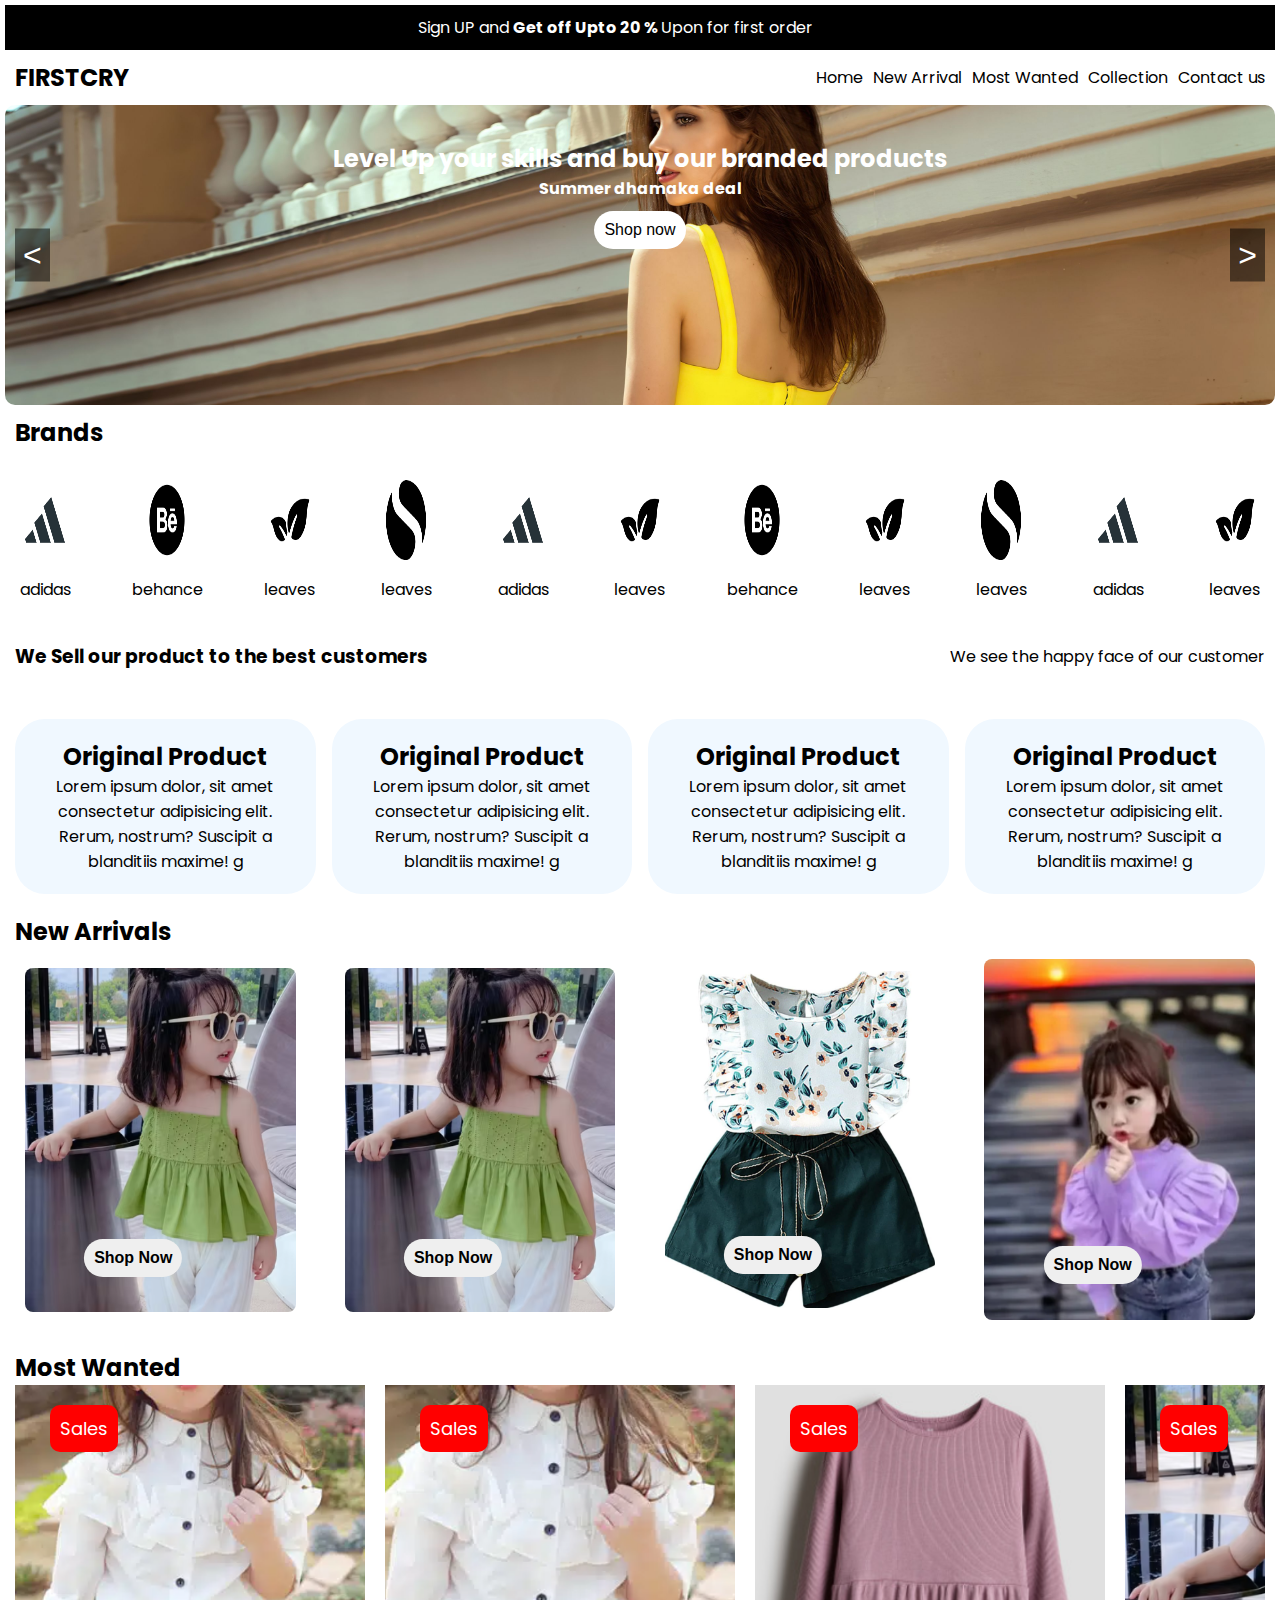
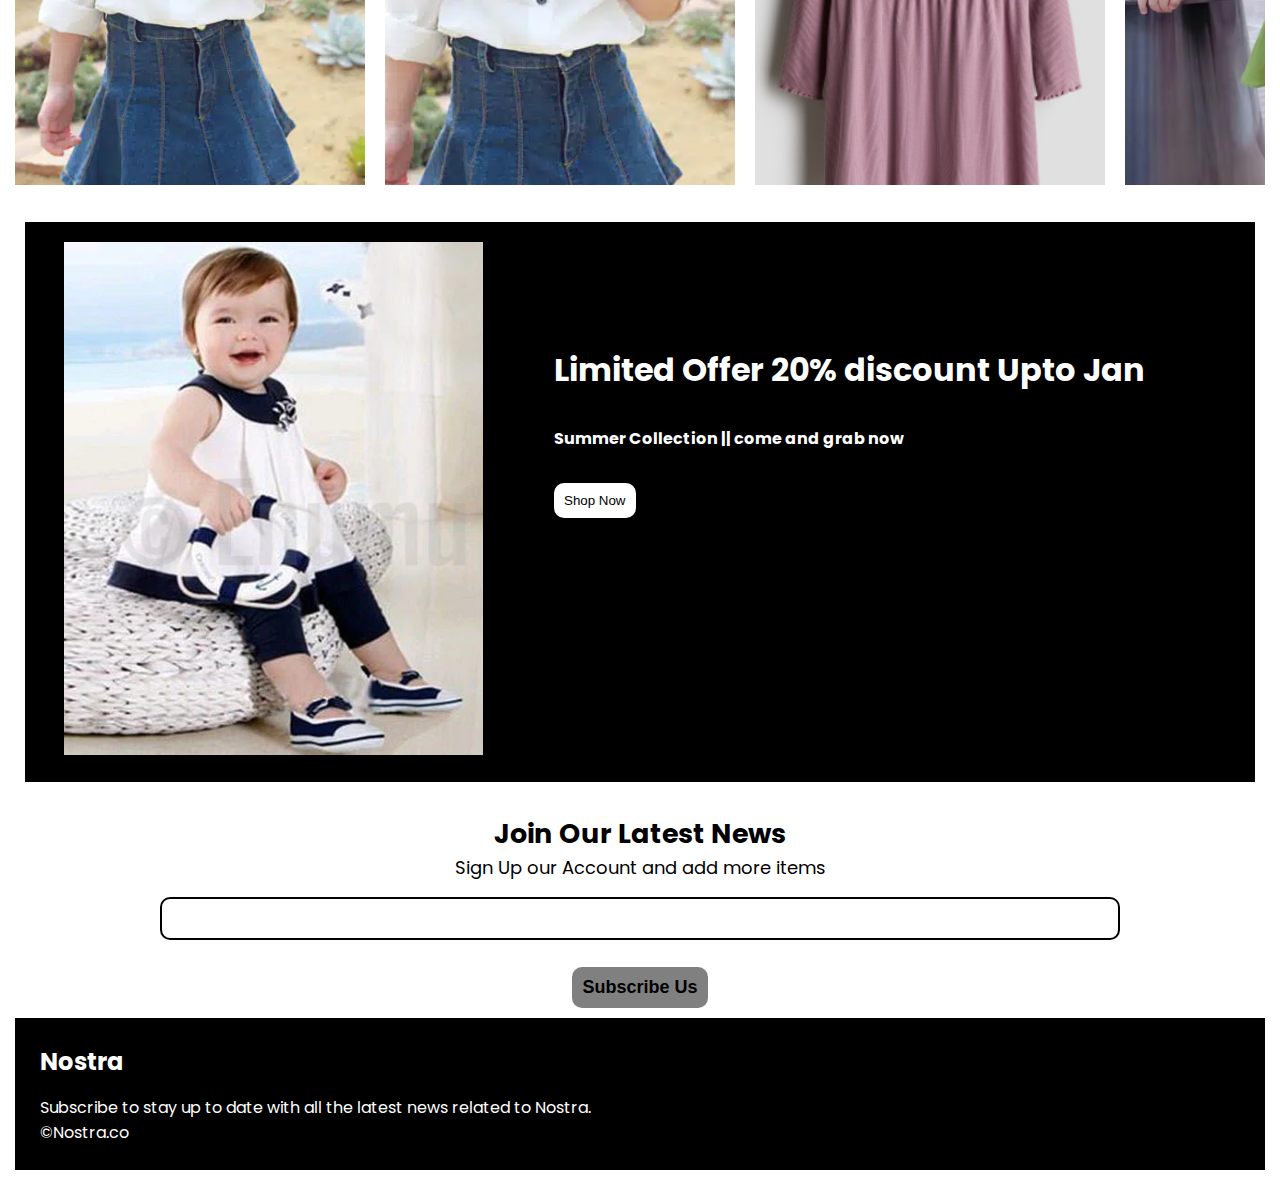
<file: index.html>
<!DOCTYPE html>
<html lang="en">
<head>
    <meta charset="UTF-8">
    <meta name="viewport" content="width=device-width, initial-scale=1.0">
    <title>Nostra</title>
    <link rel="stylesheet" href="style.css">

    <!--Font-Family-->
    <link href="https://fonts.googleapis.com/css2?family=Poppins:wght@400;500;600;700&display=swap" rel="stylesheet">

    <!--Fontawesome CDN Link-->
    <link rel="stylesheet" href="https://cdnjs.cloudflare.com/ajax/libs/font-awesome/6.4.2/css/all.min.css"
        integrity="sha512-z3gLpd7yknf1YoNbCzqRKc4qyor8gaKU1qmn+CShxbuBusANI9QpRohGBreCFkKxLhei6S9CQXFEbbKuqLg0DA=="
        crossorigin="anonymous" referrerpolicy="no-referrer" />
</head>
<body>
    <div class="offer" id="special-offer">
        <p>Sign UP and <span class="new">Get off Upto 20 % </span>Upon for first order
        <i id="offer-bar" class="fa-solid fa-x" style="color: hwb(230 94% 4%); margin-left: 50px;" ></i></p>
    </div>
    <div class="Header-section">
        <h2 class="header-heading">FIRSTCRY</h2>
        <ul class="header-list">
            <li class="list-section"><a href="index.html">Home</a></li>
            <li class="list-section"><a href="#New-Arrivals-clothes">New Arrival</a></li>
            <li class="list-section"><a href="#Most-wanted-items">Most Wanted</a></li>
            <li class="list-section"><a href="Collecyions.html">Collection</a></li>
            <li class="list-section"><a href="Contact.html">Contact us</a></li>
        </ul>
        <div class="navbar-menu-toggle">
            <i id="side-navbar-activate" class="fa-solid fa-bars"></i>
        </div>
    </div>

    <!--side nav bar-->
    <div class="side-navbar"> 
        <p style="text-align: right;">
            <i id="side-navbar-close" class="fa-solid fa-xmark"></i>
        </p>
        <ul class="side-navbar-links">
            <li class="side-navbar-link"><a href="index.html">Home</a></li>
            <li class="side-navbar-link"><a href="#New-Arrivals-clothes">New Arrival</a></li>
            <li class="side-navbar-link"><a href="#Most-wanted-items">Most Wanted</a></li>
            <li class="side-navbar-link"><a href="Collecyions.html">Collections</a></li>
            <li class="side-navbar-link"><a href="Contact.html">Contact us</a></li>
        </ul>
    </div>
    <!-- slider content-->
    <div class="Slider-container">
        <div class="Slider-bars">
            <div class="slides">
                <img src="images/slider2.jpeg" alt="">
            </div>
            <div class="slides">
                <img src="images/slider2.jpeg" alt="">
            </div>
            <div class="slides">
                <img src="images/slider3.jpeg" alt="">
            </div>
        </div>
        <div class="Slider-content-text">
            <h2>Level Up your skills and buy our branded products</h2>
            <h4>Summer dhamaka deal</h4>
            <button>Shop now</button>
        </div>
        <div class="buttons">
            <button class="prev"><</button>
            <button class="next">></button>
        </div>
        
    </div>

    <h2 class="brands">Brands</h2>
    <div class="Brands-section">
        <div class="brands-sections">
            <img src="./images/adidas.png" alt="">
            <p>adidas</p>
        </div>
        <div class="brands-sections">
            <img src="./images/behance.png" alt="">
            <p>behance</p>
        </div>
        <div class="brands-sections">
            <img src="./images/leaves.png" alt="">
            <p>leaves</p>
        </div>
        <div class="brands-sections">
            <img src="./images/simple.png" alt="">
            <p>leaves</p>
        </div>
        <div class="brands-sections">
            <img src="./images/adidas.png" alt="">
            <p>adidas</p>
        </div>
        <div class="brands-sections">
            <img src="./images/leaves.png" alt="">
            <p>leaves</p>
        </div>
        <div class="brands-sections">
            <img src="./images/behance.png" alt="">
            <p>behance</p>
        </div>
        <div class="brands-sections">
            <img src="./images/leaves.png" alt="">
            <p>leaves</p>
        </div>
        <div class="brands-sections">
            <img src="./images/simple.png" alt="">
            <p>leaves</p>
        </div>
        <div class="brands-sections">
            <img src="./images/adidas.png" alt="">
            <p>adidas</p>
        </div>
        <div class="brands-sections">
            <img src="./images/leaves.png" alt="">
            <p>leaves</p>
        </div>
    </div>
    <div class="Service-section">
        <div class="service-header">
            <div class="service-text">
                <h3>We Sell our product to the best customers</h3>
            </div>
            <div class="service-text">
                <p>We see the happy face of our customer</p>
            </div>
        </div>
        <div class="Service-sections-1">
            <div class="Service-section--2">
                <i class="fa-regular fa-circle-check" style="color: #000205; font-size: 3vw; margin-bottom: 10px;"></i>
                <h2>Original Product</h2>
                <p>Lorem ipsum dolor, sit amet consectetur adipisicing elit. Rerum, nostrum? Suscipit a blanditiis maxime! g</p>
            </div>
            <div class="Service-section--2">
                <i class="fa-regular fa-face-smile" style="color: #000000; font-size: 3vw; margin-bottom: 10px;"></i>
                <h2>Original Product</h2>
                <p>Lorem ipsum dolor, sit amet consectetur adipisicing elit. Rerum, nostrum? Suscipit a blanditiis maxime! g</p>
            </div>
            <div class="Service-section--2">
                <i class="fa-solid fa-truck-fast" style="color: #000000; font-size: 3vw; margin-bottom: 10px;"></i>
                <h2>Original Product</h2>
                <p>Lorem ipsum dolor, sit amet consectetur adipisicing elit. Rerum, nostrum? Suscipit a blanditiis maxime! g</p>
            </div>
            <div class="Service-section--2">
                <i class="fa-solid fa-broom" style="color: #000000; font-size: 3vw; margin-bottom: 10px;"></i>
                <h2>Original Product</h2>
                <p>Lorem ipsum dolor, sit amet consectetur adipisicing elit. Rerum, nostrum? Suscipit a blanditiis maxime! g</p>
            </div>
        </div>
    </div>
    <div class="New-Arrivals-clothes" id="New-Arrivals-clothes">
        <h2>New Arrivals</h2>
        <div class="Arrival-clothes">
            <div class="arrivals-latest">
                <img src="./images/photos (2).png" alt="">
                <button class="btns-shop">Shop Now</button>
            </div>
            <div class="arrivals-latest">
                <img src="./images/photos (2).png" alt="">
                <button class="btns-shop">Shop Now</button>
            </div>
            <div class="arrivals-latest">
                <img src="./images/photos (11).png" alt="">
                <button class="btns-shop">Shop Now</button>
            </div>
            <div class="arrivals-latest">
                <img src="./images/photos (10).png" alt="">
                <button class="btns-shop">Shop Now</button>
            </div>
        </div>
    </div>
    <!--Most wanted-->
    <div class="Most-wanted-items" id="Most-wanted-items">
        <h2 class="most-wanted-heading">Most Wanted</h2>
        <div class="most-wanted-slider">
            <div class="most-wanted-topics">
                <div class="most-wanted-images">
                    <p>Sales</p>
                    <img src="./images/photos (9).png" alt="">
                </div>
                <div class="most-wanted-images">
                    <p>Sales</p>
                    <img src="./images/photos (8).png" alt="">
                </div>
                <div class="most-wanted-images">
                    <p>Sales</p>
                    <img src="./images/photos (3).png" alt="">
                </div>
                <div class="most-wanted-images">
                    <p>Sales</p>
                    <img src="./images/photos (2).png" alt="">
                </div>
                <div class="most-wanted-images">
                    <p>Sales</p>
                    <img src="./images/photos (6).png" alt="">
                </div>
                <div class="most-wanted-images">
                    <p>Sales</p>
                    <img src="./images/photos (5).png" alt="">
                </div>
                <div class="most-wanted-images">
                    <p>Sales</p>
                    <img src="./images/photos (2).png" alt="">
                </div>
                <div class="most-wanted-images">
                    <p>Sales</p>
                    <img src="./images/photos (11).png" alt="">
                </div>
                <div class="most-wanted-images">
                    <p>Sales</p>
                    <img src="./images/photos (2).png" alt="">
                </div>
                <div class="most-wanted-images">
                    <p>Sales</p>
                    <img src="./images/photos (6).png" alt="">
                </div>
                <div class="most-wanted-images">
                    <p>Sales</p>
                    <img src="./images/photos (5).png" alt="">
                </div>
            </div>
        </div>
    </div>
    <div class="Limited-offers">
        <div class="offer-sales">
            <img src="./images/photos (7).png" alt="">
        </div>
        <div class="offer-sales-text">
            <h2 class="heading-text">Limited Offer 20% discount Upto Jan</h2>
            <p>Summer Collection || come and grab now</p>
            <button>Shop Now</button>
        </div>
    </div>
    <div class="news-letter"> 
        <h2>Join Our Latest News</h2>
        <p>Sign Up our Account and add more items</p>
        <div class="news">
            <input type="search">
        </div>
        <div class="buttons-news">
            <button>Subscribe Us</button>
        </div>
    </div>
    <div class="footer-container">
        <div class="footer-section">
            <div class="footer-section--1">
                <h2>Nostra</h2>
                <p>Subscribe to stay up to date with all the latest news related to Nostra.</p>
            </div>
            <div class="footer-section--2">
                <i class="icon fa-brands fa-instagram" style="color: #ffffff;"></i>
                <i class="icon fa-brands fa-twitter" style="color: #ffffff;"></i>
                <i class="icon fa-brands fa-facebook"></i>
            </div>
            <div>
                <p>&COPY;Nostra.co</p>
            </div>
        </div>
    </div>
    <script src="nostra.js"></script>
</body>
</html>
</file>
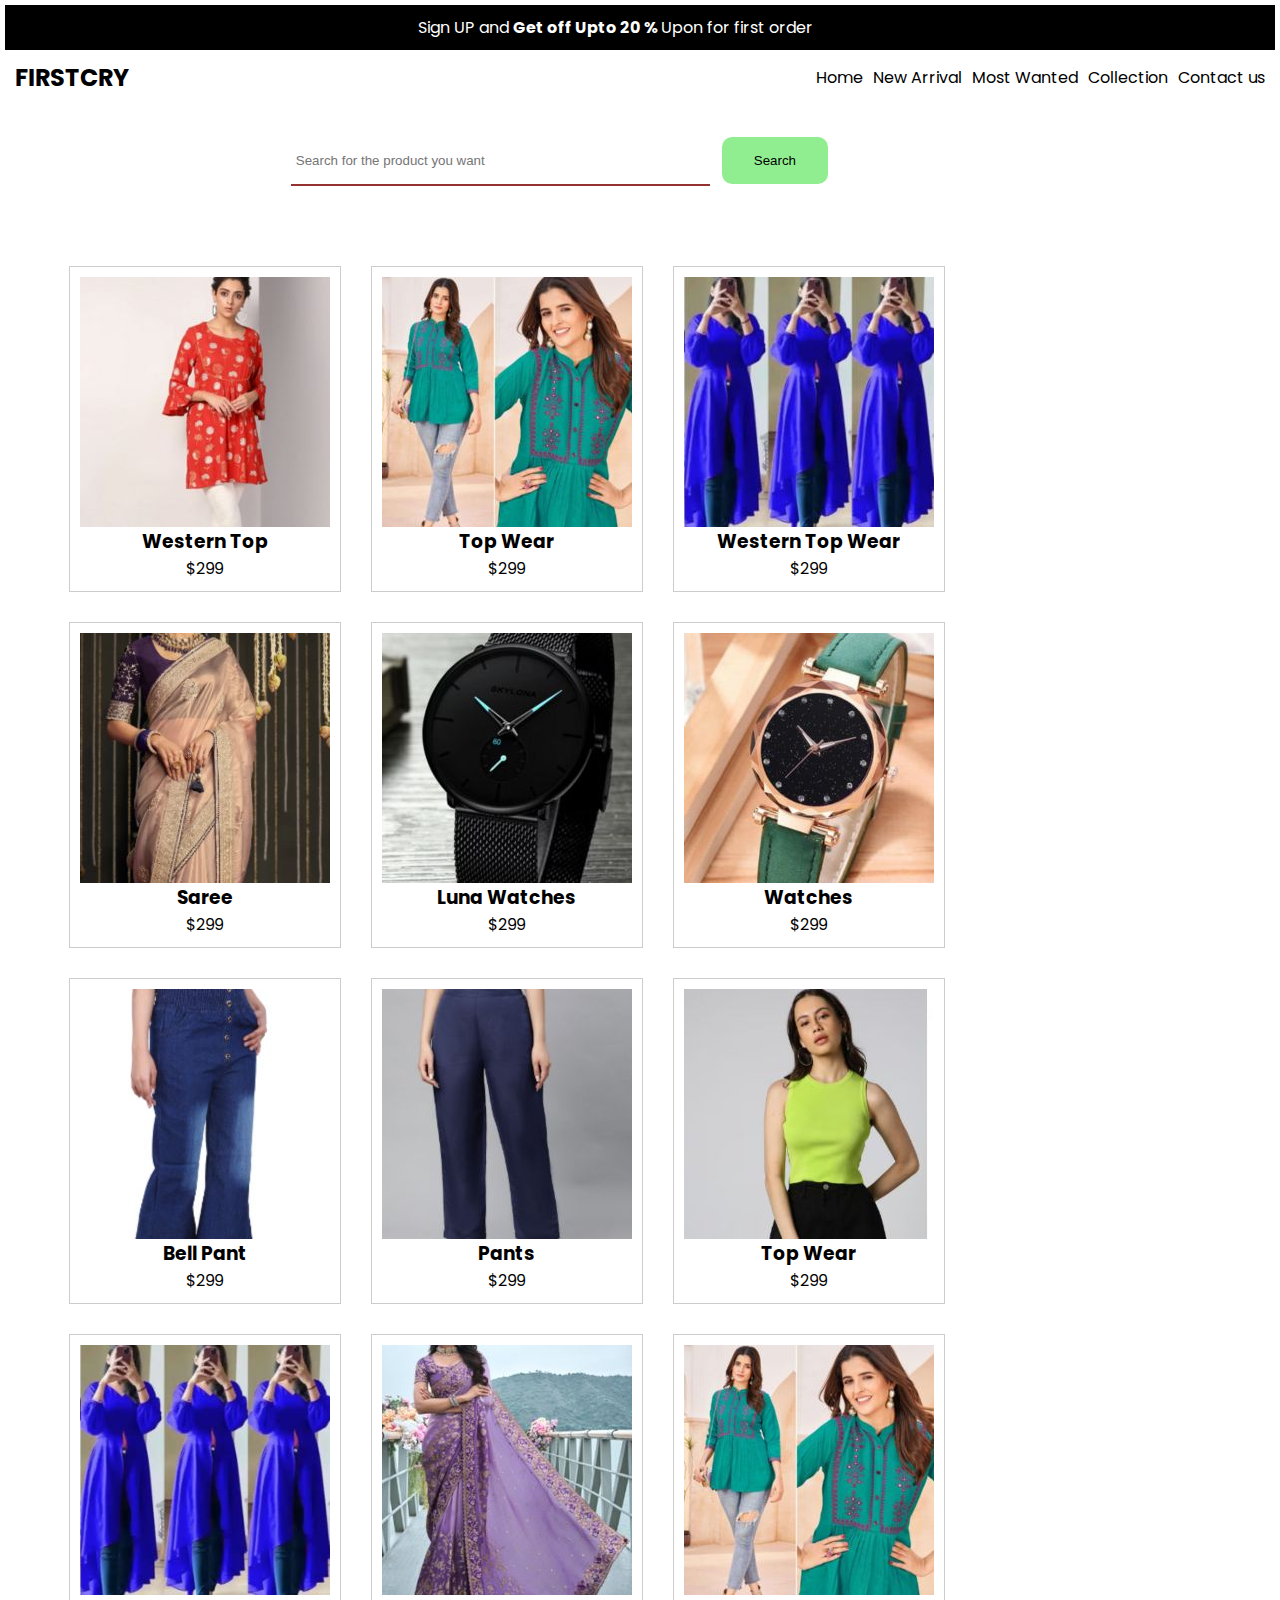
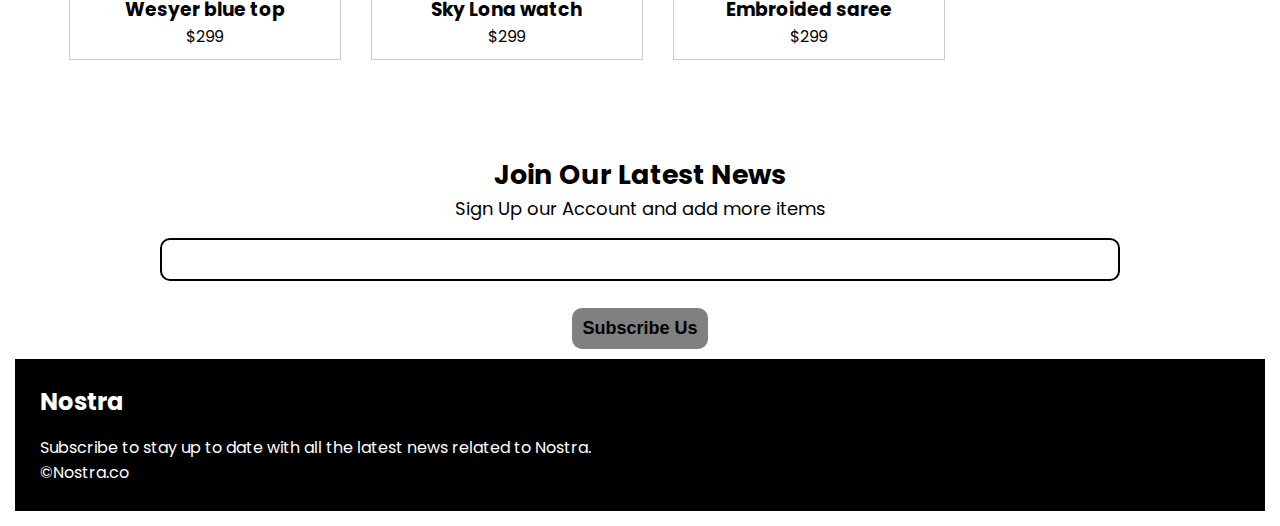
<file: Collecyions.html>
<!DOCTYPE html>
<html lang="en">
<head>
    <meta charset="UTF-8">
    <meta name="viewport" content="width=device-width, initial-scale=1.0">
    <title>Collections</title>

    <link rel="stylesheet" href="style.css">

    <!--Font-Family-->
    <link href="https://fonts.googleapis.com/css2?family=Poppins:wght@400;500;600;700&display=swap" rel="stylesheet">

    <!--Fontawesome CDN Link-->
    <link rel="stylesheet" href="https://cdnjs.cloudflare.com/ajax/libs/font-awesome/6.4.2/css/all.min.css"
        integrity="sha512-z3gLpd7yknf1YoNbCzqRKc4qyor8gaKU1qmn+CShxbuBusANI9QpRohGBreCFkKxLhei6S9CQXFEbbKuqLg0DA=="
        crossorigin="anonymous" referrerpolicy="no-referrer" />
</head>
<body>
    <div class="offer" id="special-offer">
        <p>Sign UP and <span class="new">Get off Upto 20 % </span>Upon for first order
        <i id="offer-bar" class="fa-solid fa-x" style="color: hwb(230 94% 4%); margin-left: 50px;" ></i></p>
    </div>
    <div class="Header-section">
        <h2 class="header-heading">FIRSTCRY</h2>
        <ul class="header-list">
            <li class="list-section"><a href="index.html">Home</a></li>
            <li class="list-section"><a href="#New-Arrivals-clothes">New Arrival</a></li>
            <li class="list-section"><a href="#Most-wanted-items">Most Wanted</a></li>
            <li class="list-section"><a href="Collecyions.html">Collection</a></li>
            <li class="list-section"><a href="Contact.html">Contact us</a></li>
        </ul>
        <div class="navbar-menu-toggle">
            <i id="side-navbar-activate" class="fa-solid fa-bars"></i>
        </div>
    </div>

    <!--side nav bar-->
    <div class="side-navbar"> 
        <p style="text-align: right;">
            <i id="side-navbar-close" class="fa-solid fa-xmark"></i>
        </p>
        <ul class="side-navbar-links">
            <li class="side-navbar-link"><a href="index.html">Home</a></li>
            <li class="side-navbar-link"><a href="#New-Arrivals-clothes">New Arrival</a></li>
            <li class="side-navbar-link"><a href="#Most-wanted-items">Most Wanted</a></li>
            <li class="side-navbar-link"><a href="Collecyions.html">Collections</a></li>
            <li class="side-navbar-link"><a href="Contact.html">Contact us</a></li>
        </ul>
    </div>
    <div class="product-search">
        <div class="product-search-1">
            <input id="search" type="search" placeholder="Search for the product you want">
            <button class="search-btns" onclick="button">Search</button>
        </div>
    </div>
    <!--<div class="buttonss-sections">
        <button class="button-values">TopWear</button>
        <button class="button-values">BottomWear</button>
        <button class="button-values">Jackets</button>
        <button class="button-values">Watches</button>
        <button class="button-values">Saree</button>
        <button class="button-values">Weatern Tops</button>
    </div>-->
    <div class="contins-words" id="Product--continer">
        <div id="pro-section">
            <div class="products-container">
                <img src="./images/tops (1).jpg" alt="">
                <h3>Western Top</h3>
                <p>$299</p>
            </div>
            <div class="products-container">
                <img src="./images/tops (2).jpg" alt="">
                <h3>Top Wear</h3>
                <p>$299</p>
            </div>
            <div class="products-container">
                <img src="./images/tops (3).jpg" alt="">
                <h3>Western Top Wear</h3>
                <p>$299</p>
            </div>
            <div class="products-container">
                <img src="./images/tops (4).jpg" alt="">
                <h3>Saree</h3>
                <p>$299</p>
            </div>
            <div class="products-container">
                <img src="./images/tops (5).jpg" alt="">
                <h3>Luna Watches</h3>
                <p>$299</p>
            </div>
            <div class="products-container">
                <img src="./images/tops (6).jpg" alt="">
                <h3>Watches</h3>
                <p>$299</p>
            </div>
            <div class="products-container">
                <img src="./images/tops (7).jpg" alt="">
                <h3>Bell Pant</h3>
                <p>$299</p>
            </div>
            <div class="products-container">
                <img src="./images/tops (8).jpg" alt="">
                <h3>Pants</h3>
                <p>$299</p>
            </div>
            <div class="products-container">
                <img src="./images/tops (9).jpg" alt="">
                <h3>Top Wear</h3>
                <p>$299</p>
            </div>
            <div class="products-container">
                <img src="./images/tops (3).jpg" alt="">
                <h3>Wesyer blue top</h3>
                <p>$299</p>
            </div>
            <div class="products-container">
                <img src="./images/top11.jpg" alt="">
                <h3>Sky Lona watch</h3>
                <p>$299</p>
            </div>
            <div class="products-container">
                <img src="./images/tops (2).jpg" alt="">
                <h3>Embroided saree</h3>
                <p>$299</p>
            </div>
        </div>
    </div>
    <div class="news-letter"> 
        <h2>Join Our Latest News</h2>
        <p>Sign Up our Account and add more items</p>
        <div class="news">
            <input type="search">
        </div>
        <div class="buttons-news">
            <button>Subscribe Us</button>
        </div>
    </div>
    <div class="footer-container">
        <div class="footer-section">
            <div class="footer-section--1">
                <h2>Nostra</h2>
                <p>Subscribe to stay up to date with all the latest news related to Nostra.</p>
            </div>
            <div class="footer-section--2">
                <i class="icon fa-brands fa-instagram" style="color: #ffffff;"></i>
                <i class="icon fa-brands fa-twitter" style="color: #ffffff;"></i>
                <i class="icon fa-brands fa-facebook"></i>
            </div>
            <div>
                <p>&COPY;Nostra.co</p>
            </div>
        </div>
    </div>
    <script src="collection.js"></script>
</body>
</html>
</file>
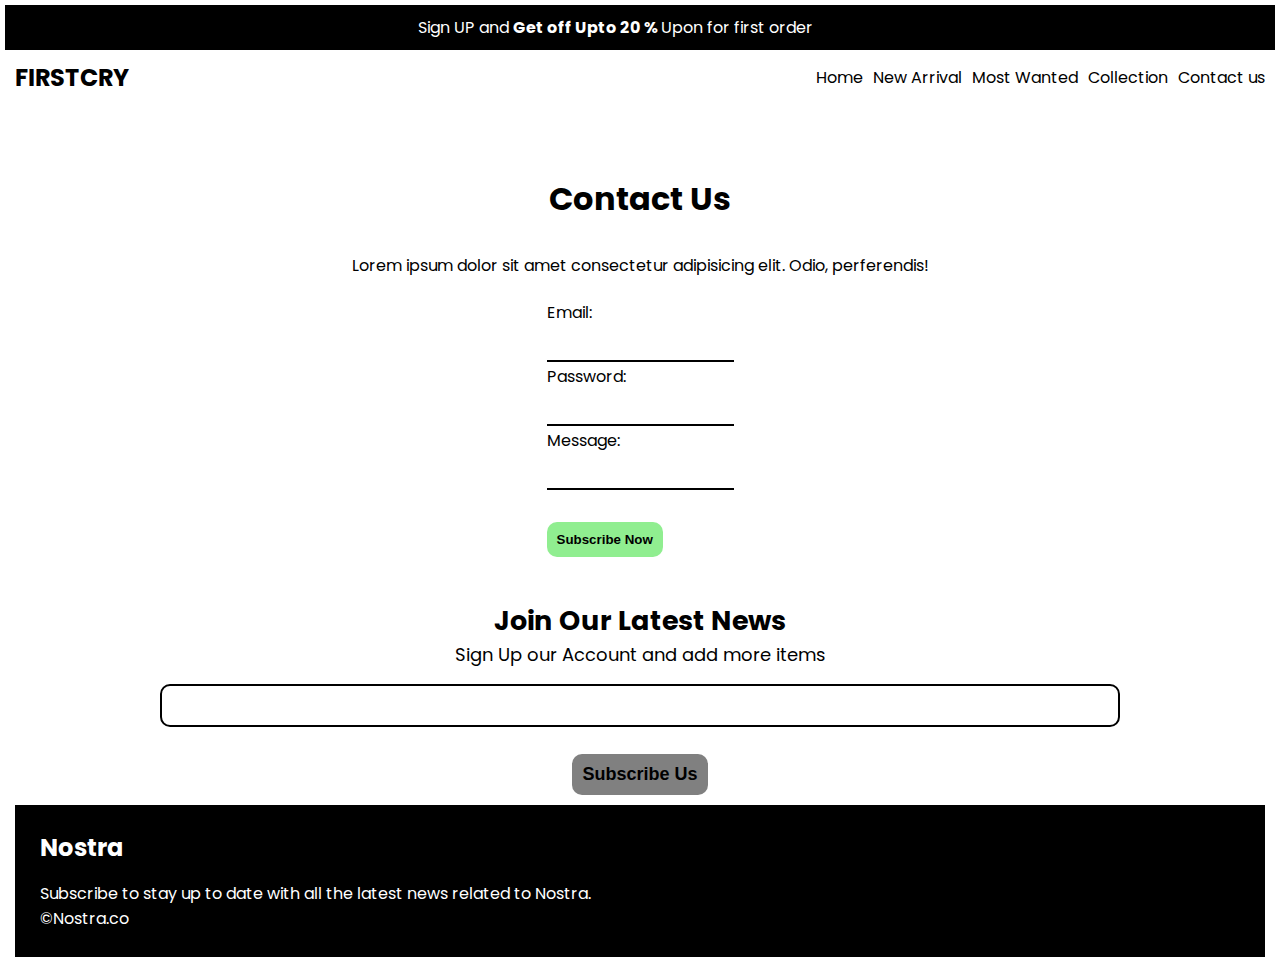
<file: Contact.html>
<!DOCTYPE html>
<html lang="en">
<head>
    <meta charset="UTF-8">
    <meta name="viewport" content="width=device-width, initial-scale=1.0">
    <title>Contact Details</title>
    <link rel="stylesheet" href="style.css">

    <!--Font-Family-->
    <link href="https://fonts.googleapis.com/css2?family=Poppins:wght@400;500;600;700&display=swap" rel="stylesheet">

    <!--Fontawesome CDN Link-->
    <link rel="stylesheet" href="https://cdnjs.cloudflare.com/ajax/libs/font-awesome/6.4.2/css/all.min.css"
        integrity="sha512-z3gLpd7yknf1YoNbCzqRKc4qyor8gaKU1qmn+CShxbuBusANI9QpRohGBreCFkKxLhei6S9CQXFEbbKuqLg0DA=="
        crossorigin="anonymous" referrerpolicy="no-referrer" />
</head>
<body>
    <div class="offer" id="special-offer">
        <p>Sign UP and <span class="new">Get off Upto 20 % </span>Upon for first order
        <i id="offer-bar" class="fa-solid fa-x" style="color: hwb(230 94% 4%); margin-left: 50px;" ></i></p>
    </div>
    <div class="Header-section">
        <h2 class="header-heading">FIRSTCRY</h2>
        <ul class="header-list">
            <li class="list-section"><a href="index.html">Home</a></li>
            <li class="list-section"><a href="#New-Arrivals-clothes">New Arrival</a></li>
            <li class="list-section"><a href="#Most-wanted-items">Most Wanted</a></li>
            <li class="list-section"><a href="Collecyions.html">Collection</a></li>
            <li class="list-section"><a href="Contact.html">Contact us</a></li>
        </ul>
        <div class="navbar-menu-toggle">
            <i id="side-navbar-activate" class="fa-solid fa-bars"></i>
        </div>
    </div>

    <!--side nav bar-->
    <div class="side-navbar"> 
        <p style="text-align: right;">
            <i id="side-navbar-close" class="fa-solid fa-xmark"></i>
        </p>
        <ul class="side-navbar-links">
            <li class="side-navbar-link"><a href="index.html">Home</a></li>
            <li class="side-navbar-link"><a href="#New-Arrivals-clothes">New Arrival</a></li>
            <li class="side-navbar-link"><a href="#Most-wanted-items">Most Wanted</a></li>
            <li class="side-navbar-link"><a href="Collecyions.html">Collections</a></li>
            <li class="side-navbar-link"><a href="Contact.html">Contact us</a></li>
        </ul>
    </div>
    

    <div class="Contact-section">
        <h1 >Contact Us</h1>
        <p>Lorem ipsum dolor sit amet consectetur adipisicing elit. Odio, perferendis!</p>
        <div class="contact-div">
            <table class="contact-tables">
                <form action="">
                    <tr>
                        <td><label for="">Email:</label><br>  
                            <input type="email" id="emailbox"><span class="email-error">You have wrongly entered your email</span>
                        </td>
                    </tr>
                    <tr>
                        <td><label for="">Password:</label><br>
                            <input type="password" id="passwordbox"><span class="pass-error">You have wrongly typed your password</span>
                        </td>
                    </tr>
                    <tr>
                        <td><label for="">Message:</label><br>
                            <input type="message" class="msgbox"><span class="msg-error">Type your Query Here</span>
                        </td>
                    </tr>
                    <tr>
                        <td>
                            <button class="btns-new">Subscribe Now</button>
                        </td>
                    </tr>
                </form>
            </table>
        </div>
    </div>
    <!--///<div class="btns-section">
        <button class="btns-new">Subscribe Now</button>
    </div>//-->
    <div class="news-letter"> 
        <h2>Join Our Latest News</h2>
        <p>Sign Up our Account and add more items</p>
        <div class="news">
            <input type="search">
        </div>
        <div class="buttons-news">
            <button>Subscribe Us</button>
        </div>
    </div>
    <div class="footer-container">
        <div class="footer-section">
            <div class="footer-section--1">
                <h2>Nostra</h2>
                <p>Subscribe to stay up to date with all the latest news related to Nostra.</p>
            </div>
            <div class="footer-section--2">
                <i class="icon fa-brands fa-instagram" style="color: #ffffff;"></i>
                <i class="icon fa-brands fa-twitter" style="color: #ffffff;"></i>
                <i class="icon fa-brands fa-facebook"></i>
            </div>
            <div>
                <p>&COPY;Nostra.co</p>
            </div>
        </div>
    </div>
    <script src="nostra.js"></script>
</body>
</html>
</file>
<file: style.css>
*{
    padding: 0%;
    margin: 0%;
}
body{
    
        font-family: 'Poppins', sans-serif;
        padding: 5px;
}
.offer{
    padding: 10px;
    background-color: black;
    color: white;
    text-align: center;
    gap: 10px;
    display: flex;
    justify-content:center;
}
.new{
    font-weight: bold;
}
.Header-section{
    display: flex;
    justify-content: space-between;
    padding: 10px;
    align-items: center;
}
.navbar-menu-toggle{
    display: none;
}
.header-list{
    display: flex;
    list-style: none;
    gap: 10px; 
    
}
.header-list a{
    text-decoration: none;
    color: black;
}
@media (max-width:900px) {
    .navbar-menu-toggle{
        display: block;
    }
    .list-section a{
        display: none;
    }
}
.side-navbar{
    position: fixed;
    background-color: black;
    color: white;
    padding: 16px;
    width: 50%;
    height: 100vh;
    top: 0;
    right: -60%;
    transition: all 1s;
    
    z-index: 8;
}
.side-navbar-link{
    list-style: none;
    justify-content: space-between;
    margin-top: 40px;
}
.side-navbar-links a{
   text-decoration: none;
   color: white;
   justify-content: space-between;
   
}
@media (max-width:900px) {
    .side-navbar{
        width: 20%;
        height: 100vh;
    }
}
.Slider-container{
    width: 1520px;
    max-width: 100%;
    height: 300px;
    overflow: hidden;
    border-radius: 10px;
    position: relative;
}
.Slider-bars{
   position: absolute;
   top: 0;
   left: 0;
   height: 100%;
   display: flex;
}
.slides{
    min-width: 100%;
    position: relative;
    z-index: 5;
}
.slides img{
    width: 100%;
    height: 400px;
    object-fit: cover;
}
.Slider-content-text{
    position: absolute;
    top: 30%;
    left: 50%;
    transform: translate(-50%, -50%);
    text-align: center;
    color: white;
    z-index: 5;
}
.Slider-content-text h1{
    font-size: 4vw;
    font-weight: bold;
    margin-bottom: 0.5rem;
}
.Slider-content-text h3{
    font-size: 1rem;
    font-weight: bold;
    margin-bottom: 1rem;
    padding-bottom: 2rem;
}
.Slider-content-text button{
    border: none;
    padding: 10px;
    margin-top: 10px;
    border-radius: 20px;
    background-color: white;
    color: black;
    font-size: 1rem;

    
}
.prev,
.next {
    position: absolute;
    top: 50%;
    transform: translateY(-50%);
    background-color: rgba(0, 0, 0, 0.5);
    color: white;
    font-size: 2rem;
    padding: 0.5rem;
    cursor: pointer;
    border: none;
    z-index: 5;
    display: flex;
    justify-content: space-between;
}
.prev {
    left: 10px;
}

.next {
    right: 10px;
}
.Brands-section{
    display: flex;
    align-items: center;
    justify-content: space-between;
    padding: 10px;
    text-align: center;
}
.brands-sections img{
    height: 80px;
    width: 40px;
    padding: 10px;
}
@media (max-width:900px) {
    .brands-sections img{
        height: 50px;
        width: 30px;
    }
    .Brands-section{
        font-size: 10px;
    }
}
.brands{
    padding: 10px;
}
.Service-section{
    padding: 10px;
    margin-top: 20px;
}
@media (max-width:900px) {
    .service-header{
        font-size: 12px;
    }
    .Service-sections-1{
        font-size: 10px;
       
    }
    .Service-section--2{
        max-width: 30%;
        box-sizing: border-box;
    }
}
.service-header{
    display: flex;
    flex-direction: row;
    align-items: center;
    justify-content: space-between;
    text-align: center;
    margin-bottom: 1rem;
}
.Service-sections-1{
    display: flex;
    margin-top: 3rem;
    flex-direction: row;
    align-items: center;
    justify-content: space-between;
    gap: 1rem;
}
.Service-section--2{
    background-color: aliceblue;
    padding: 20px;
    text-align: center;
    border-radius: 30px;
    flex: 1;
    max-width: 25%;
    box-sizing: border-box;
}
.New-Arrivals-clothes{
    padding: 10px;
}
.Arrival-clothes{
    display: flex;
    align-items: center;
    justify-content: space-between;
    padding: 10px;
}
.arrivals-latest{
    position: relative;
    flex: 1;
    max-width: 22%;
    overflow: hidden;
    border-radius: 0.5rem;
    box-shadow: 0 0 0 rgba(0, 0, 0, 0.1);
}
.arrivals-latest:hover{
    transform: translateY(-5px);
}
.arrivals-latest img{
    height: 100%;
    width: 100%;
    display: block;
}
.btns-shop{
    position: absolute;
    bottom: 10%;
    left: 40%;
    padding: 10px;
    border: none;
    border-radius: 20px;
    font-size: 1rem;
    font-weight: bold;
    transform: translateX(-50%);
}
.Most-wanted-items{
    padding: 10px;
}
.most-wanted-slider{
    overflow-x: auto;
    white-space: nowrap;
    position: relative;
    scrollbar-width: none;
    -ms-overflow-style: none;
}
.most-wanted-slider::-webkit-scrollbar{
    display: none;
}

.most-wanted-topics{
    display: inline-flex;
    gap: 10px;
}
.most-wanted-images{
    position: relative;
    margin-right: 10px;
    overflow: hidden;
    width: 350px;
    height: 400px;
}
.most-wanted-images img{
    height: 100%;
    width: 100%;
    object-fit: cover;
}
@media (max-width:900px) {
    /*.most-wanted-images img{
        height: 60%;
        width:  60%;
        object-fit: cover;
    }*/
    .most-wanted-images{
        width: 150px;
        height: 200px;
    }
    .most-wanted-images p{
        width: fit-content;
        padding: 5px;
    }
    
}
.most-wanted-images p{
    background-color: red;
    color: white;
    width: fit-content;
    padding: 10px;
    position: absolute;
    left: 10%;
    top: 5%;
    border-radius: 10px;
    font-size: large;
}
.Limited-offers{
    background-color: black;
    color: white;
    padding: 20px;
    margin: 20px;
    display: flex;
   justify-content: center;
}
@media screen and (max-width:900px) {
    .offer-sales img{
        width: 60%; 
    }
    .offer-sales-text h2{
        font-size: 10px;
        margin-top: 1rem;
    }
    
}
.offer-sales img{
    width: 100%; 
    height: auto; 
    object-fit: cover;
    /*justify-content: flex-end;**/
}
.offer-sales-text{
    padding: 6%; 
}
.offer-sales-text h2{
    font-size: 2rem;
    font-weight: bold;
    margin-top: 2rem;
}
.offer-sales-text p{
    font-size: 1rem;
    font-weight: bold;
    margin-top: 2rem;
}
.offer-sales-text button{
    border: none;
    padding: 10px;
    margin-top: 2rem;
    border-radius: 10px;
    background-color: white;
    color: black;
}
.news-letter{
    font-size: large;
    flex-direction: column;
    display: flex;
    align-items: center;
    margin-top: 2rem;
}

.news input{
    padding: 12px;
    width: 75vw;
    margin-bottom: 11px;
    border-radius: 10px;
    border: solid black 2px;
    margin-top: 1rem;
}
.buttons-news button{
   border: none;
   padding: 10px;
   color: black;
   background-color: gray;
   font-size: large;
   font-weight: bold;
   border-radius: 10px;
   margin-top: 1rem;
}
.footer-container{
    background-color: black;
    color: white;
    padding: 2%;
    margin: 10px;
}
.footer-section--1 h1{
    font-size: large;
    font-weight: bold;
}
.footer-section--1 p{
    margin-top: 1rem;
}
.footer-section--2 i{
    width: 60px;
    height: 40px;
    margin-top: 1rem;
}
.product-search{
    margin: 0 auto;
    width: 60%;
    
}
.product-search-1{
    padding: 1rem 2rem;
    
}
.product-search-1 input{
    width: 60%;
    padding: 1rem 0.3rem;
    background-color: transparent;
    border: transparent;
    border-bottom: solid rgb(148, 49, 49) 2px;
    
}
.product-search-1 input:focus{
    outline: none;
}
.search-btns{
    padding: 1rem 2rem;
    margin-top: 1rem;
    margin-left: 0.5rem;
    border: none;
    background-color: lightgreen;
    color: black;
    border-radius: 10px;
}
/*.button-values{
    border:2px solid plum;
    padding: 1rem 2rem;
    margin-top: 1rem;
    margin-left: 5rem;
    background-color: white;
    border-radius: 20px;
    font-weight: bold;
    cursor: pointer;
}*/
.contins-words {
    padding: 5%;
    display: flex;
    justify-content: center; /* Centers the items within the parent container */
    align-items: center;
    
  }
  
  #pro-section {
    
    display: flex;
    flex-direction: row; 
    flex-wrap: wrap; 
    gap: 30px; 
  }
  @media (max-width:900px) {
    .products-container h1{
        font-size: 10px;
    }
    .products-container img {
        height: 300px;
        width: 350px;
      }
      .products-container{
        max-width: 300px; 
        align-items: center; 
        text-align: center; 
        display: flex;
        flex-direction: column; 
      }
  }
  .products-container {
    display: flex;
    flex-direction: column; 
    align-items: center; 
    text-align: center; 
    padding: 10px;
    border: 1px solid #ccc;
    max-width: 300px; 
  }
  .products-container img {
    max-width: 100%; /* Ensures images are responsive */
    height: 100%; /* Preserves aspect ratio */
  }
  .Contact-section{
    /*text-align: center;*/
    padding: 10px;
    margin-top: 30px;
  }
  .Contact-section p{
    margin-top: 30px;
    text-align: center;
  }
  .Contact-section h1{
    margin-top: 30px;
    text-align: center;
  }
  .contact-div{
    align-items: center;
    display: flex;
    justify-content: center;
  }
  .contact-tables{
    display: flex;
    align-items: center;
    justify-content: center;
    margin-top: 20px;
  }
  .contact-tables input{
    border: transparent;
    border-bottom: solid black 2px;
    padding: 5px;
    margin-top: 10px;
  }
  .contact-tables input:focus{
    outline: none;
  }
  
  
  .btns-new {
    padding: 10px;
    border: none;
    background: none;
    background-color: lightgreen;
    font-weight: bold;
    border-radius: 10px;
    margin-top: 30px;
  }
  .email-error, .pass-error, .msg-error{
    color: red;
    display: none;
  }
</file>
